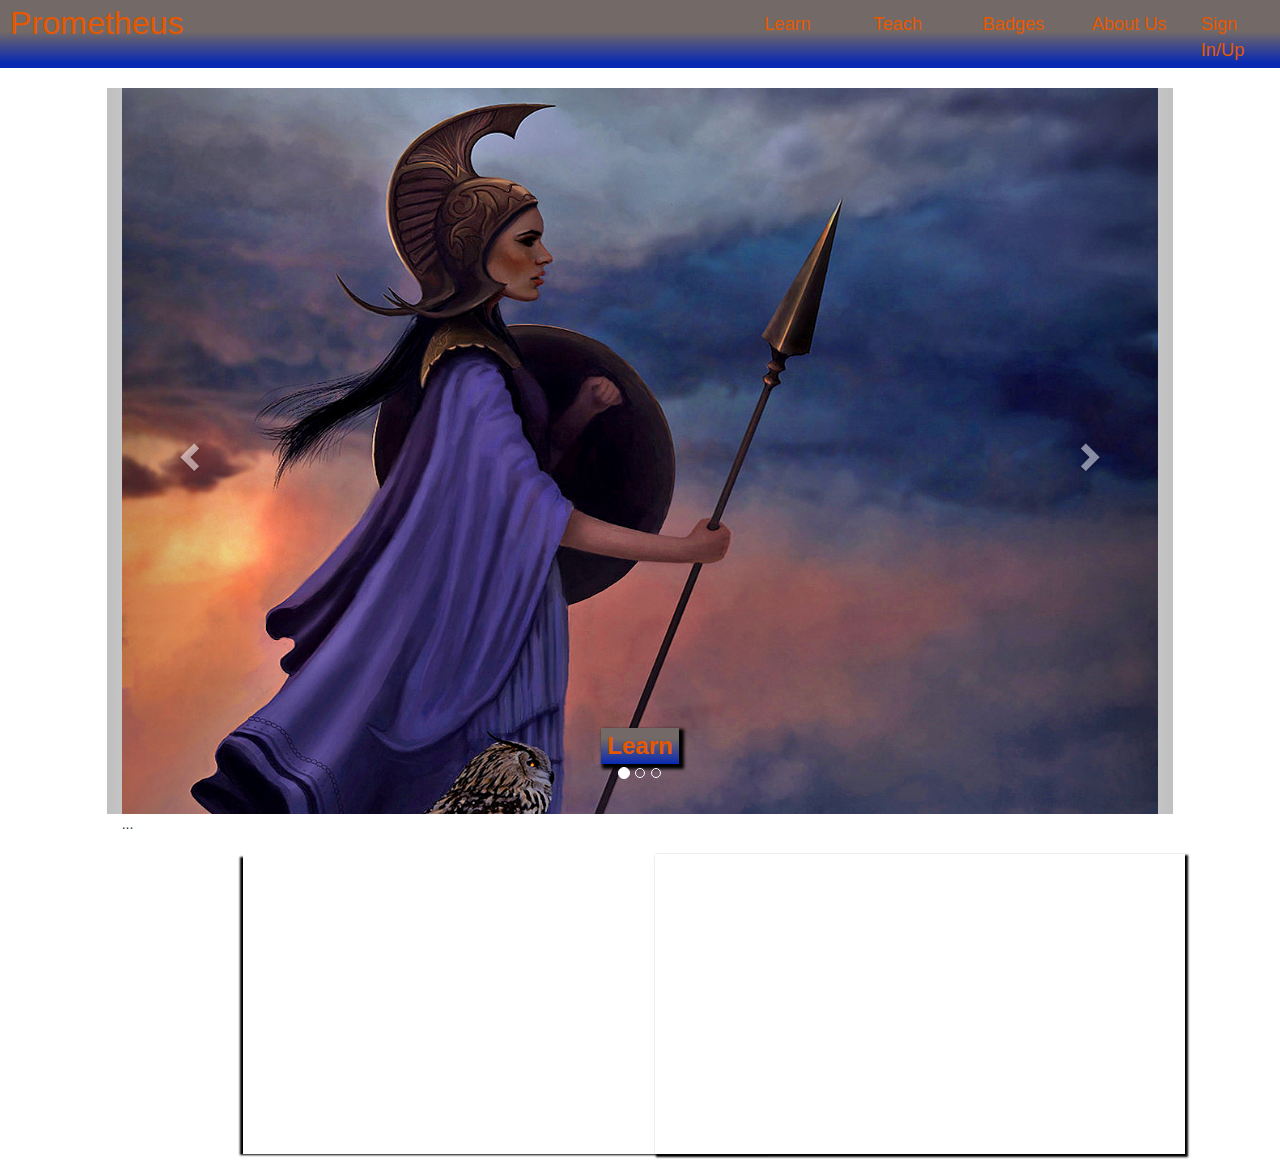
<file: index.html>
<!DOCTYPE html> 
<html>
<head>
	<link rel="stylesheet" href="https://maxcdn.bootstrapcdn.com/bootstrap/3.3.1/css/bootstrap.min.css">
	<link rel="stylesheet" type="text/css" href="css/style.css">
	<title>Prometheus | Home</title>
</head>

<body>
<!--Navbar-->
	<div class="containter-fluid row navbar">
		<div class="col-md-2 logo"><a href="file:///C:/Users/Ty/Desktop/webDevelopment/Education/education/index.html">Prometheus</a></div>
		<div class="col-md-offset-5 col-md-1 navTabs"><a href="file:///C:/Users/Ty/Desktop/webDevelopment/Education/education/learn.html">Learn</a></div>
		<div class="col-md-1 navTabs"><a href="file:///C:/Users/Ty/Desktop/webDevelopment/Education/education/teach.html">Teach</a></div>
		<div class="col-md-1 navTabs"><a href="file:///C:/Users/Ty/Desktop/webDevelopment/Education/education/badges.html">Badges</a></div>
		<div class="col-md-1 navTabs">About Us</div>
		<div class="col-md-1 navTabs"><a href="file:///C:/Users/Ty/Desktop/webDevelopment/Education/education/profile.html">Sign In/Up</a></div>
	</div>

<!--Carousel-->
	<div id="carousel-example-generic" class="carousel slide container-fluid col-md-offset-1 col-md-10 carouselHome" data-ride="carousel">
		<!-- Indicators -->
		<ol class="carousel-indicators">
			<li data-target="#carousel-example-generic" data-slide-to="0" class="active"></li>
			<li data-target="#carousel-example-generic" data-slide-to="1"></li>
			<li data-target="#carousel-example-generic" data-slide-to="2"></li>
		</ol>

		<!-- Wrapper for slides -->
		<div class="carousel-inner" role="listbox">
			<div class="item active">
			  <img class="carouselHomeImage img-responsive" style="height: 726px;" src="assets/athena.jpg" alt="...">
			  <div class="carousel-caption">
			  	<button class="carouselHomeButton">
			   		<section class="carouselHomeButtonText"><strong>Learn</strong></section>
			   	</button>
			  </div>
			</div>
		<div class="item">
		  <img class="carouselHomeImage img-responsive" style="height: 726px;" src="assets/prometheus.jpg" alt="...">
		  <div class="carousel-caption">
		    <button class="carouselHomeButton">
		   		<section class="carouselHomeButtonText"><strong>Teach</strong></section>
		   	</button>
		  </div>
		</div>
		<div class="item">
		  <img class="carouselHomeImage img-responsive" style="height: 726px;" src="assets/collaborating.jpg" alt="...">
		  <div class="carousel-caption">
		    <button class="carouselHomeButton">
		   		<section class="carouselHomeButtonText"><strong>Badges</strong></section>
		   	</button>
		  </div>
		</div>
		...
		</div>

		<!-- Controls -->
		<a class="left carousel-control" href="#carousel-example-generic" role="button" data-slide="prev">
			<span class="glyphicon glyphicon-chevron-left" aria-hidden="true"></span>
			<span class="sr-only">Previous</span>
		</a>
		<a class="right carousel-control" href="#carousel-example-generic" role="button" data-slide="next">
			<span class="glyphicon glyphicon-chevron-right" aria-hidden="true"></span>
			<span class="sr-only">Next</span>
		</a>
	</div>

<!--Videos-->
	<div class="container-fluid row col-md-offset-2 col-md-8 homeVideoSet">
		<div class="col-md-2">
			<iframe class="homeVideo1" src="https://www.youtube.com/embed/3qjaolRu8uc" frameborder="0" allowfullscreen></iframe>
		</div>
		<div class="col-md-offset-1 col-md-2">
			<iframe class="homeVideo2" src="https://www.youtube.com/embed/zDZFcDGpL4U" frameborder="0" allowfullscreen></iframe>
		</div>
		<div class="col-md-offset-1 col-md-2">
			<iframe class="homeVideo3" src="https://www.youtube.com/embed/vY2l2xfDBcE" frameborder="0" allowfullscreen></iframe>
		</div>
	</div>


<script src="https://ajax.googleapis.com/ajax/libs/jquery/1.11.1/jquery.min.js"></script>
<script src="https://maxcdn.bootstrapcdn.com/bootstrap/3.3.1/js/bootstrap.min.js"></script>

</body>

</html>
</file>
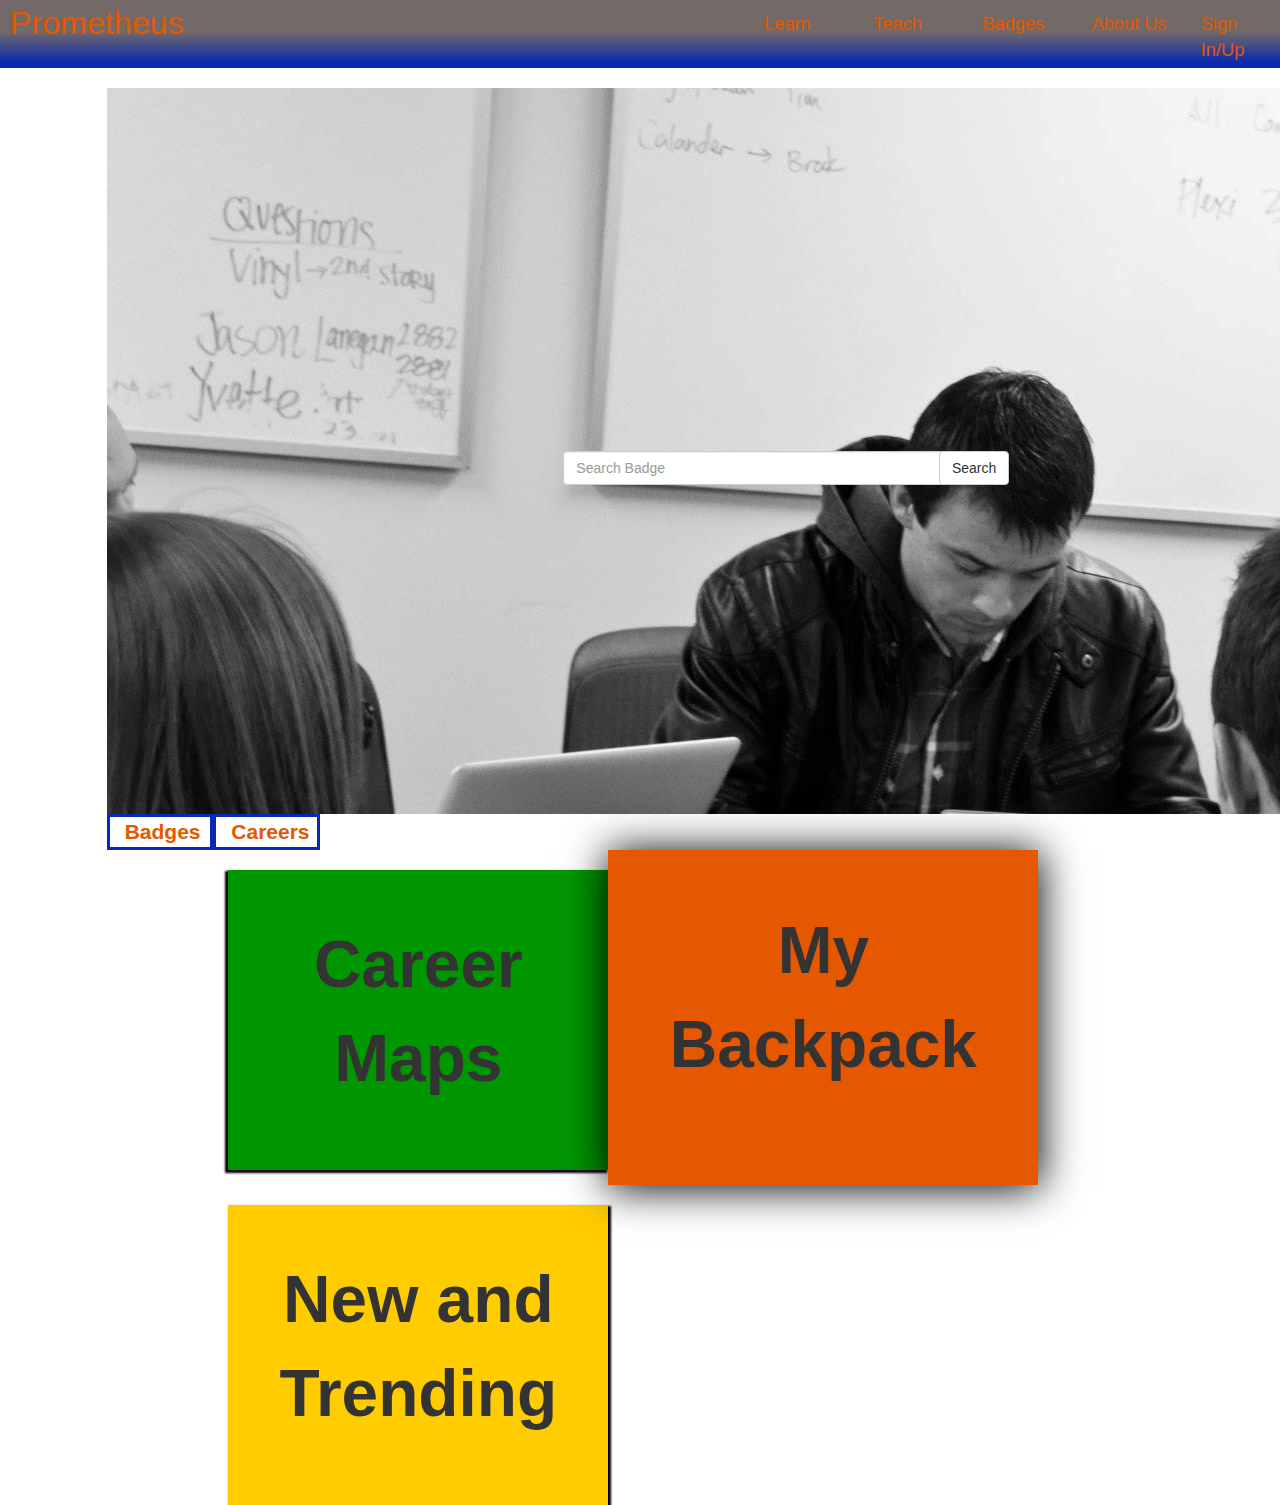
<file: badges.html>
<!DOCTYPE html> 
<html>
<head>
	<link rel="stylesheet" href="https://maxcdn.bootstrapcdn.com/bootstrap/3.3.1/css/bootstrap.min.css">
	<link rel="stylesheet" type="text/css" href="css/style.css">
	<title>Prometheus | Badges</title>
</head>

<body>
<!--Navbar-->
	<div class="containter-fluid row navbar">
		<div class="col-md-2 logo"><a href="file:///C:/Users/Ty/Desktop/webDevelopment/Education/education/index.html">Prometheus</a></div>
		<div class="col-md-offset-5 col-md-1 navTabs"><a href="file:///C:/Users/Ty/Desktop/webDevelopment/Education/education/learn.html">Learn</a></div>
		<div class="col-md-1 navTabs">Teach</div>
		<div class="col-md-1 navTabs"><a href="file:///C:/Users/Ty/Desktop/webDevelopment/Education/education/badges.html">Badges</a></div>
		<div class="col-md-1 navTabs">About Us</div>
		<div class="col-md-1 navTabs"><a href="file:///C:/Users/Ty/Desktop/webDevelopment/Education/education/profile.html">Sign In/Up</a></div>
	</div>

<!--Search Badges-->
	<div class="col-md-offset-1 col-md-10 searchBadgeDiv img-responsive">
		<div class="col-md-offset-4 col-md-6 searchBadgeSearch">
			<form class="form-inline">
			  <div class="form-group SearchBadgeSearchButton" style="margin-right: 27%;">
			    <label class="sr-only" for="exampleInputEmail3">Search Badge</label>
			    <input type="email" class="form-control" id="exampleInputEmail3" style="width: 200%;" placeholder="Search Badge">
			  </div>
			  <button type="submit" class="btn btn-default">Search</button>
			</form>
		</div>
</div>
	<div class="col-md-offset-1 col-md-1 searchBadgeTab1"><strong><section class="searchBadgeTabColor">Badges</section></strong></div>
	<div class="col-md-1 searchBadgeTab2"><strong><section class="searchBadgeTabColor">Careers</section></strong></div>


<!--Badge Options-->
	<div class="container-fluid row col-md-offset-2 col-md-8">
		<div class="col-md-2 badgeOption1"><section class="badgeOptionText"><strong>Career Maps</strong></section></div>
		<div class="col-md-2 badgeOption2"><section class="badgeOptionText"><strong>My Backpack</strong></section></div>
		<div class="col-md-2 badgeOption3"><section class="badgeOptionText"><strong>New and Trending</strong></section></div>
	</div>


<script src="https://ajax.googleapis.com/ajax/libs/jquery/1.11.1/jquery.min.js"></script>
<script src="https://maxcdn.bootstrapcdn.com/bootstrap/3.3.1/js/bootstrap.min.js"></script>

</body>

</html>
</file>
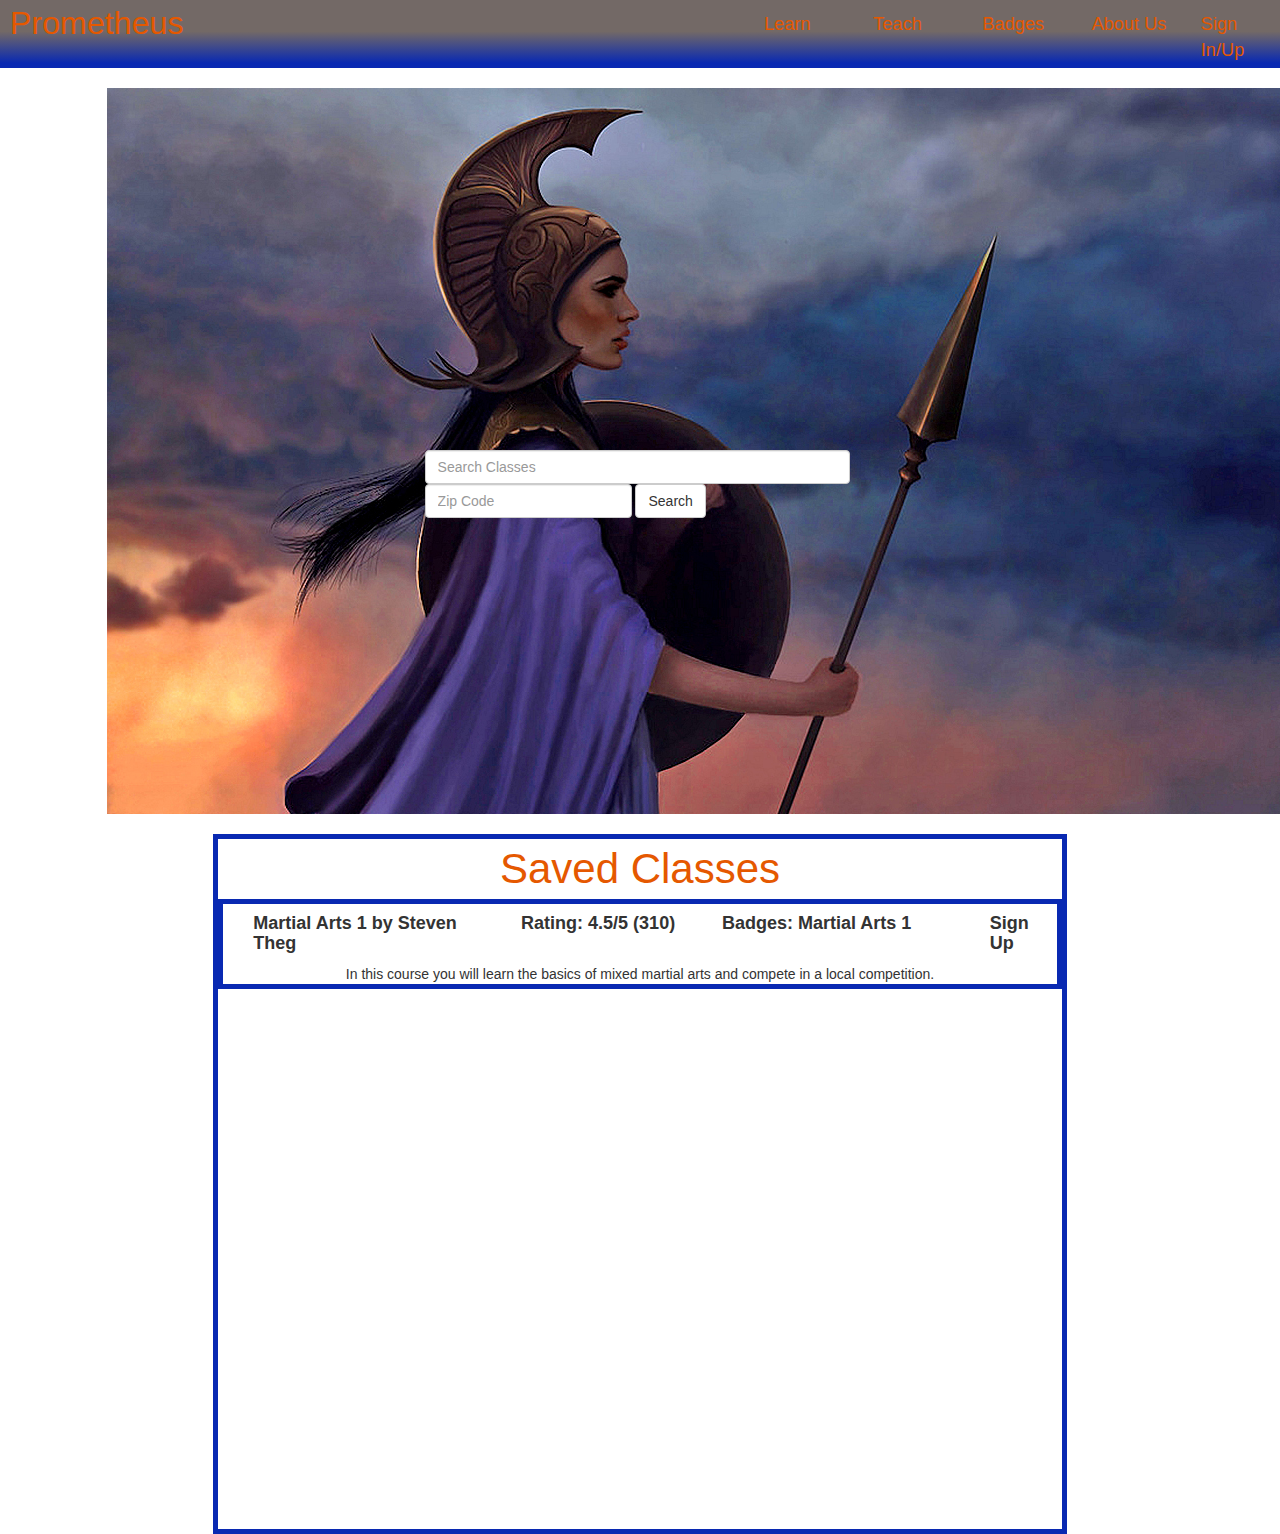
<file: learn.html>
<!DOCTYPE html>
<html>
<head>
	<link rel="stylesheet" href="https://maxcdn.bootstrapcdn.com/bootstrap/3.3.1/css/bootstrap.min.css">
	<link rel="stylesheet" type="text/css" href="css/style.css">
	<title>Prometheus | Learn</title>
</head>

<body>
<!--Navbar-->
	<div class="containter-fluid row navbar">
		<div class="col-md-2 logo"><a href="file:///C:/Users/Ty/Desktop/webDevelopment/Education/education/index.html">Prometheus</a></div>
		<div class="col-md-offset-5 col-md-1 navTabs"><a href="file:///C:/Users/Ty/Desktop/webDevelopment/Education/education/learn.html">Learn</a></div>
		<div class="col-md-1 navTabs"><a href="file:///C:/Users/Ty/Desktop/webDevelopment/Education/education/teach.html">Teach</a></div>
		<div class="col-md-1 navTabs"><a href="file:///C:/Users/Ty/Desktop/webDevelopment/Education/education/badges.html">Badges</a></div>
		<div class="col-md-1 navTabs">About Us</div>
		<div class="col-md-1 navTabs"><a href="file:///C:/Users/Ty/Desktop/webDevelopment/Education/education/profile.html">Sign In/Up</a></div>
	</div>

<!--Search Classes-->
	<div class="col-md-offset-1 col-md-10 searchClassesDiv"></div>
		<div class="col-md-offset-3 col-md-6 searchClassesSearch">
			<form class="form-inline">
			  <div class="form-group">
			    <label class="sr-only" for="exampleInputEmail3">Search Classes</label>
			    <input type="email" class="form-control" id="exampleInputEmail3" style="width: 425px;" placeholder="Search Classes">
			  </div>
			  <div class="form-group">
			    <label class="sr-only" for="exampleInputPassword3">Zip Code</label>
			    <input type="password" class="form-control" id="exampleInputPassword3" placeholder="Zip Code">
			  </div>
			  <button type="submit" class="btn btn-default">Search</button>
			</form>
		</div>


<!--Saved Classes-->
	<div class="col-md-offset-2 col-md-8 savedClassesDiv">
		<div class="savedClassesTitle"><center>Saved Classes</center></div>
		<div class="col-md-12 savedClassesClassDiv">
			<h4 class="col-md-4"><strong>Martial Arts 1 by Steven Theg</strong></h4>
			<h4 class="col-md-3"><strong>Rating: 4.5/5 (310)</strong></h4>
			<h4 class="col-md-4"><strong>Badges: Martial Arts 1</strong></h4>
			<h4 class="col-md-1"><strong>Sign Up</strong></h4>
			<div class="col-md-12"><center>In this course you will learn the basics of mixed martial arts and compete in a local competition.</center></div>
		</div>
	</div>




<script src="https://ajax.googleapis.com/ajax/libs/jquery/1.11.1/jquery.min.js"></script>
<script src="https://maxcdn.bootstrapcdn.com/bootstrap/3.3.1/js/bootstrap.min.js"></script>

</body>

</html>
</file>
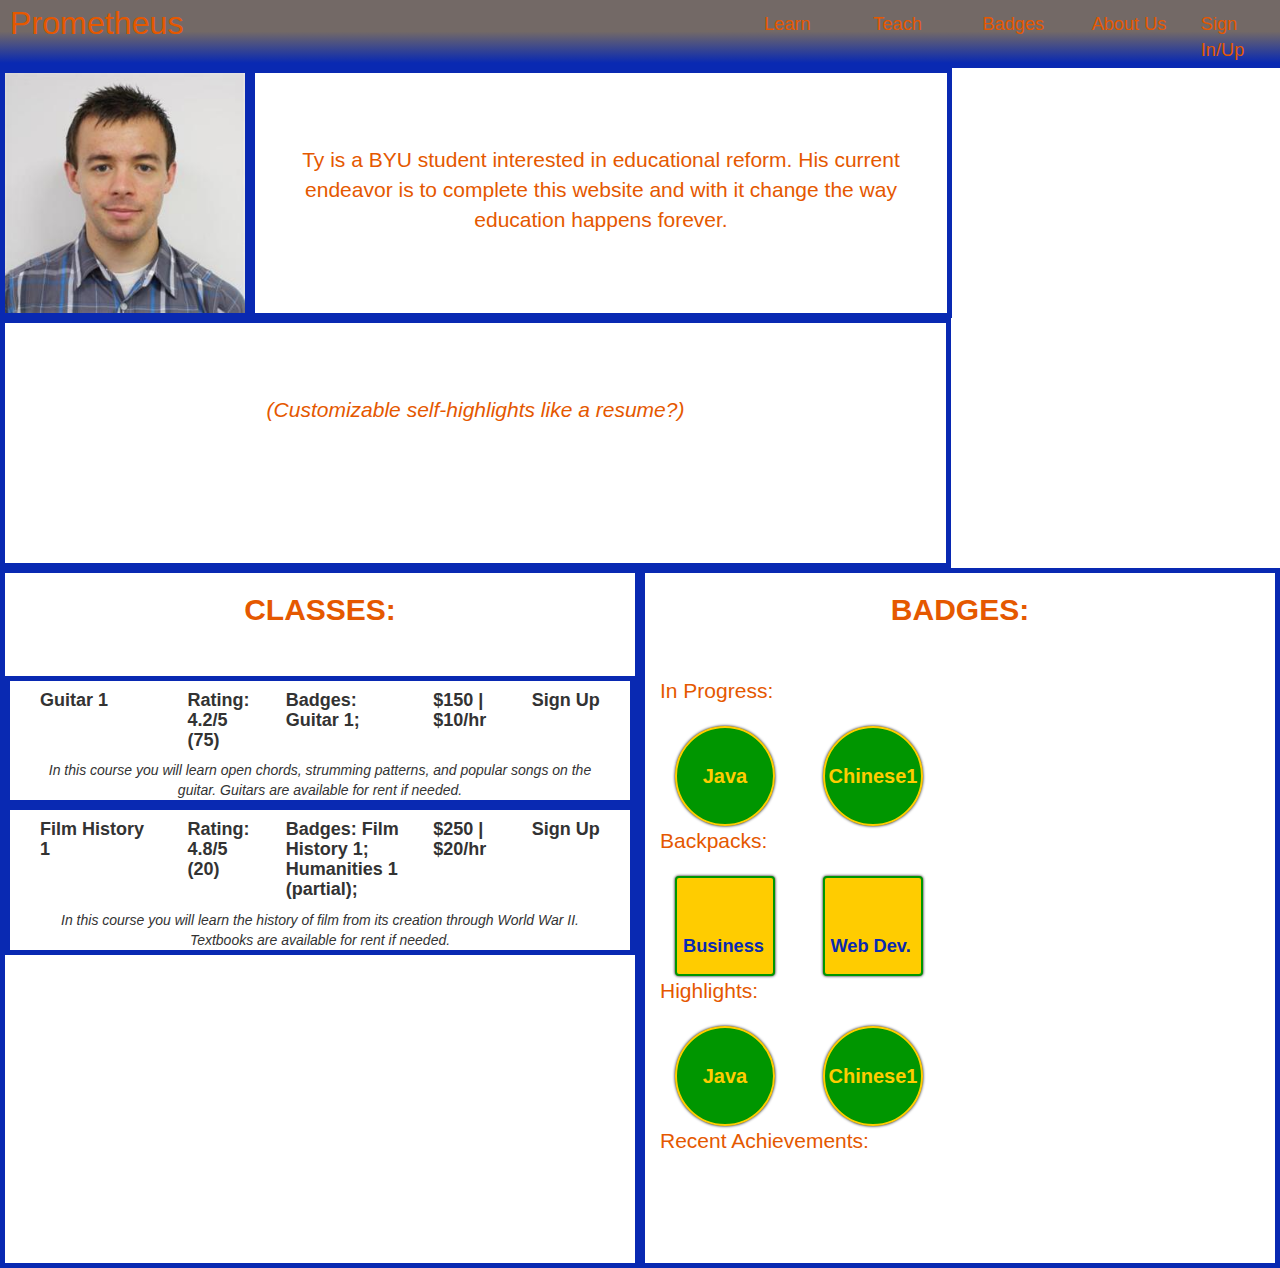
<file: profile.html>
<!DOCTYPE html>
<html>
<head>
	<link rel="stylesheet" href="https://maxcdn.bootstrapcdn.com/bootstrap/3.3.1/css/bootstrap.min.css">
	<link rel="stylesheet" type="text/css" href="css/style.css">
	<title>Prometheus | Profile</title>
</head>

<body>
<!--Navbar-->
	<div class="containter-fluid row navbar">
		<div class="col-md-2 logo"><a href="file:///C:/Users/Ty/Desktop/webDevelopment/Education/education/index.html">Prometheus</a></div>
		<div class="col-md-offset-5 col-md-1 navTabs"><a href="file:///C:/Users/Ty/Desktop/webDevelopment/Education/education/learn.html">Learn</a></div>
		<div class="col-md-1 navTabs"><a href="file:///C:/Users/Ty/Desktop/webDevelopment/Education/education/teach.html">Teach</a></div>
		<div class="col-md-1 navTabs"><a href="file:///C:/Users/Ty/Desktop/webDevelopment/Education/education/badges.html">Badges</a></div>
		<div class="col-md-1 navTabs">About Us</div>
		<div class="col-md-1 navTabs"><a href="file:///C:/Users/Ty/Desktop/webDevelopment/Education/education/profile.html">Sign In/Up</a></div>
	</div>
	
<!--Top Info-->
	<div class="container-fluid row">
		<div class="col-md-2 profilePicDiv">
			<img class="profilePic" src="assets/profile.jpg">
		</div>
		<div class="col-md-4 profileDescriptionDiv">
			<section class="descriptionText"><center>Ty is a BYU student interested in educational reform. His current endeavor is to complete this website and with it change the way education happens forever.</center></section>
		</div>
		<div class="col-md-6 profileHighlightsDiv">
			<section class="descriptionText"><em><center>(Customizable self-highlights like a resume?)</center></em></section>
		</div>
	</div>

<!--Classes Offered-->
	<div class="container-fluid col-md-6 profileClasses">
		<h2 class="profileClassesText1"><strong><center>CLASSES:</center></strong></h2>
		<br><br>
		<div class="container-fluid col-md-12 profileClassesDiv">
			<h4 class="col-md-3"><strong>Guitar 1</strong></h4>
			<h4 class="col-md-2"><strong>Rating: 4.2/5 (75)</strong></h4>
			<h4 class="col-md-3"><strong>Badges: Guitar 1;</strong></h4>
			<h4 class="col-md-2"><strong>$150 | $10/hr</strong></h4>
			<h4 class="col-md-2"><strong>Sign Up</strong></h4>
			<div class="col-md-12"><em><center>In this course you will learn open chords, strumming patterns, and popular songs on the guitar. Guitars are available for rent if needed.</center></em></div>
		</div>
		<div class="container-fluid col-md-12 profileClassesDiv">
			<h4 class="col-md-3"><strong>Film History 1</strong></h4>
			<h4 class="col-md-2"><strong>Rating: 4.8/5 (20)</strong></h4>
			<h4 class="col-md-3"><strong>Badges: Film History 1; Humanities 1 (partial);</strong></h4>
			<h4 class="col-md-2"><strong>$250 | $20/hr</strong></h4>
			<h4 class="col-md-2"><strong>Sign Up</strong></h4>
			<br>
			<div class="col-md-12"><em><center>In this course you will learn the history of film from its creation through World War II. Textbooks are available for rent if needed.</center></em></div>
		</div>
	</div>

<!--Badges-->
	<div class="container-fluid col-md-6 profileBadges">
		<h2 class="profileBadgesText1"><strong><center>BADGES:</center></strong></h2>
		<br><br>
		<section class="profileBadgesText2">In Progress:</section>
		<br>
		<div class="col-md-12">
			<a href="independent.com" class="profileBadge1 col-md-2"><section class="profileBadge1Text">Java</section></a>
			<a href="independent.com" class="profileBadge2 col-md-offset-1 col-md-2"><section class="profileBadge2Text">Chinese1</section></a>
		</div>
		<br>
		<br>
		<section class="profileBadgesText2">Backpacks:</section>
		<div class="col-md-12">
			<br>
			<button type="button" class="btn btn-primary profileBackpack1 col-md-2"><section class="profileBackpack1Text">Business</section</button>
			<button type="button" class="btn btn-primary profileBackpack1 col-md-offset-1 col-md-2"><section class="profileBackpack1Text">Web Dev.</section</button>
		</div>
		<section class="profileBadgesText3">Highlights:</section>
		<div class="col-md-12">
			<br>
			<a href="independent.com" class="profileBadge1 col-md-2"><section class="profileBadge1Text">Java</section></a>
			<a href="independent.com" class="profileBadge2 col-md-offset-1 col-md-2"><section class="profileBadge2Text">Chinese1</section></a>
		</div>
		<section class="profileBadgesText4">Recent Achievements:</section>
		<br>
	</div>



<script src="https://ajax.googleapis.com/ajax/libs/jquery/1.11.1/jquery.min.js"></script>
<script src="https://maxcdn.bootstrapcdn.com/bootstrap/3.3.1/js/bootstrap.min.js"></script>

</body>

</html>
</file>
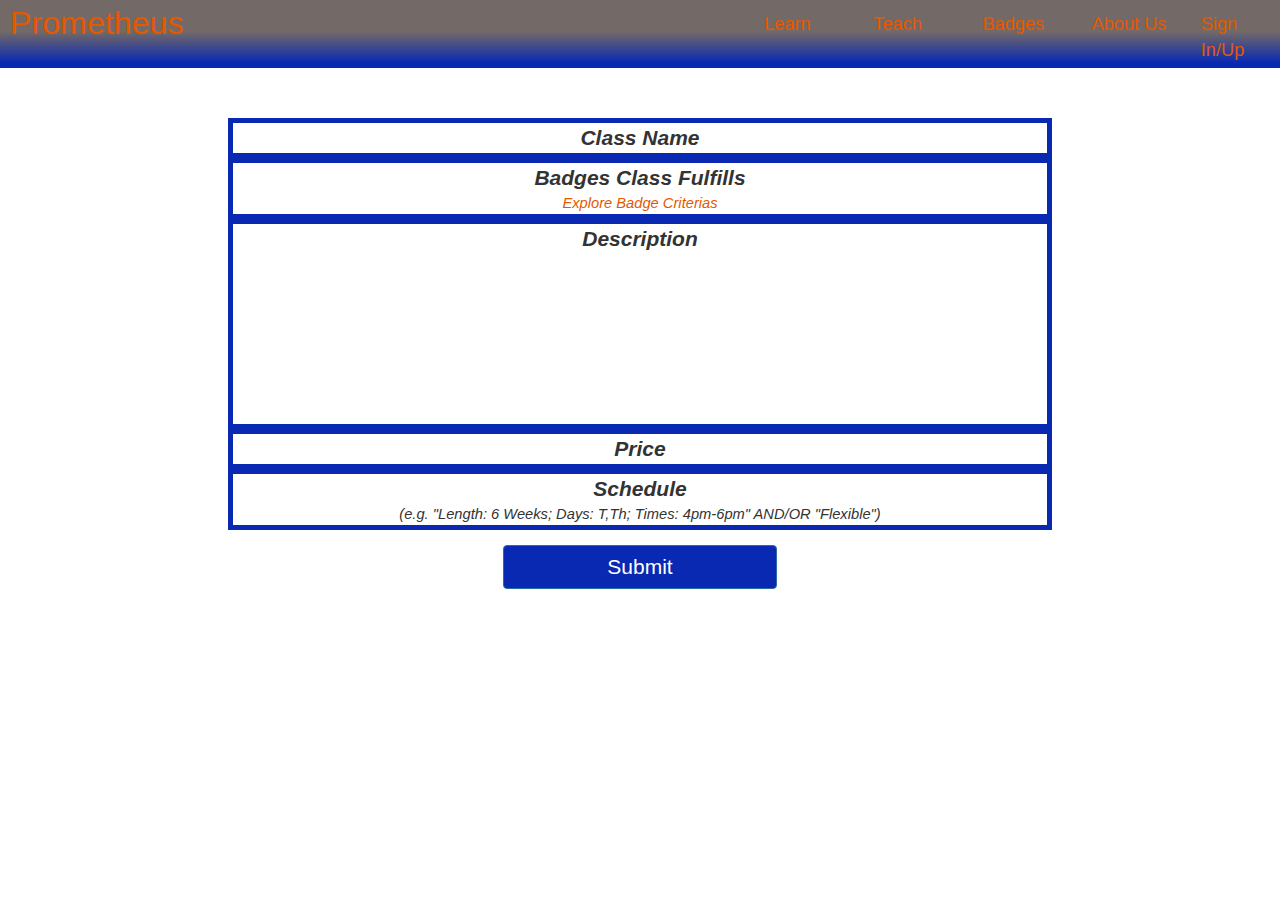
<file: teach.html>
<!DOCTYPE html>
<html>
<head>
	<link rel="stylesheet" href="https://maxcdn.bootstrapcdn.com/bootstrap/3.3.1/css/bootstrap.min.css">
	<link rel="stylesheet" type="text/css" href="css/style.css">
	<title>Prometheus | Profile</title>
</head>

<body>
<!--Navbar-->
	<div class="containter-fluid row navbar">
		<div class="col-md-2 logo"><a href="file:///C:/Users/Ty/Desktop/webDevelopment/Education/education/index.html">Prometheus</a></div>
		<div class="col-md-offset-5 col-md-1 navTabs"><a href="file:///C:/Users/Ty/Desktop/webDevelopment/Education/education/learn.html">Learn</a></div>
		<div class="col-md-1 navTabs"><a href="file:///C:/Users/Ty/Desktop/webDevelopment/Education/education/teach.html">Teach</a></div>
		<div class="col-md-1 navTabs"><a href="file:///C:/Users/Ty/Desktop/webDevelopment/Education/education/badges.html">Badges</a></div>
		<div class="col-md-1 navTabs">About Us</div>
		<div class="col-md-1 navTabs"><a href="file:///C:/Users/Ty/Desktop/webDevelopment/Education/education/profile.html">Sign In/Up</a></div>
	</div>

<!--Submit Info-->
	<div class="container-fluid col-md-offset-2 col-md-8 teachSubmitDiv">
		<div class="col-md-12 teachSubmitInfo1"><center><em><strong>Class Name</strong></em></center></div>
		<div class="col-md-12 teachSubmitInfo1"><center><em><strong>Badges Class Fulfills</strong></em></center>
			<section class="teachSubmitInfoExtra"><a href="file:///C:/Users/Ty/Desktop/webDevelopment/Education/education/badges.html"><center><em>Explore Badge Criterias</em></center></a></section>
		</div>
		<div class="col-md-12 teachSubmitInfo3"><center><em><strong>Description</strong></em></center></div>
		<div class="col-md-12 teachSubmitInfo1"><center><em><strong>Price</strong></em></center></div>
		<div class="col-md-12 teachSubmitInfo1"><center><em><strong>Schedule</strong></em></center>
			<section class="teachSubmitInfoExtra"><center><em>(e.g. "Length: 6 Weeks; Days: T,Th; Times: 4pm-6pm" AND/OR "Flexible")</em></center>
		</div>
		<button type="button" class="btn btn-primary col-md-offset-4 col-md-4 teachSubmitButton">Submit</button>
	</div>






<script src="https://ajax.googleapis.com/ajax/libs/jquery/1.11.1/jquery.min.js"></script>
<script src="https://maxcdn.bootstrapcdn.com/bootstrap/3.3.1/js/bootstrap.min.js"></script>

</body>

</html>
</file>
<file: css/style.css>
a:hover{ 
	color: #009600;
}
a {
	color: #E55800
}
.navbar{
	background-color: #736966;
	border-bottom-style: solid;
	border-top: none;
	border-left: none;
	border-right: none;
	border-color: #0929B2;
	border-width: 5px;
	margin-bottom: 0px;

	/* IE10 Consumer Preview */ 
	background-image: -ms-linear-gradient(top, #736966 50%, #0929B2 100%);

	/* Mozilla Firefox */ 
	background-image: -moz-linear-gradient(top, #736966 50%, #0929B2 100%);

	/* Opera */ 
	background-image: -o-linear-gradient(top, #736966 50%, #0929B2 100%);

	/* Webkit (Safari/Chrome 10) */ 
	background-image: -webkit-gradient(linear, left top, left bottom, color-stop(.5, #736966), color-stop(1, #0929B2));

	/* Webkit (Chrome 11+) */ 
	background-image: -webkit-linear-gradient(top, #736966 50%, #0929B2 100%);

	/* W3C Markup, IE10 Release Preview */ 
	background-image: linear-gradient(to bottom, #736966 50%, #0929B2 100%);
}
.logo{
	font-size: 2.3em;
	color: #E55800;
	position: relative;
	top: 50%;
	padding-left: 25px;
}
.navTabs{
	font-size: 1.3em;
	color: #E55800;
	padding-top: 11px;
}
.carouselHome{
	position: relative;
	height: 726px;
	margin-top: 20px;
}
.carouselHomeImage{
	height: 726px;
	width: 1556px;
}
.carouselHomeButton{
	background-color: #736966;
	/* IE10 Consumer Preview */ 
	background-image: -ms-linear-gradient(top, #736966 30%, #0929B2 100%);

	/* Mozilla Firefox */ 
	background-image: -moz-linear-gradient(top, #736966 30%, #0929B2 100%);

	/* Opera */ 
	background-image: -o-linear-gradient(top, #736966 30%, #0929B2 100%);

	/* Webkit (Safari/Chrome 10) */ 
	background-image: -webkit-gradient(linear, left top, left bottom, color-stop(.3, #736966), color-stop(1, #0929B2));

	/* Webkit (Chrome 11+) */ 
	background-image: -webkit-linear-gradient(top, #736966 30%, #0929B2 100%);

	/* W3C Markup, IE10 Release Preview */ 
	background-image: linear-gradient(to bottom, #736966 30%, #0929B2 100%);
	box-shadow: 3px 3px 3px 2px black;
	border-style: none;
}

.carouselHomeButtonText{
	color: #E55800;
	font-size: 24px;
}
.homeVideoSet{
	position: relative;
	margin-top: 20px;
}
.homeVideo1{
	width: 530px;
	height: 300px;
	margin-top: 20px;
	box-shadow: -4px 2px 2px -1px black;
}
.homeVideo2{
	width: 530px;
	height: 335px;
	z-index: 1;
	position: relative;
}
.homeVideo3{
	width: 530px;
	height: 300px;
	margin-top: 20px;
	box-shadow: 2px 2px 2px 1px black;
}



/*Profile Page*/
.profilePicDiv{
	position: relative;
	height: 250px;
	width: 250px;
	padding-left: 0px;
	padding-right: 0px;
	margin-top: 0px;
}
.profilePic{
	height: 250px;
	width: 250px;
	border-style: solid;
	border-color: #0929B2;
	border-width: 5px;
}
.profileDescriptionDiv{
	border-style: solid;
	border-color: #0929B2;
	border-width: 5px;
	height: 250px;
	width: 702px;
	margin-top: 0px;
}
.profileHighlightsDiv{
	border-style: solid;
	border-color: #0929B2;
	border-width: 5px;
	height: 250px;
	width: 951px;
	margin-top: 0px;
}
.descriptionText{
	position: relative;
	top: 30%;
	color: #E55800;
	font-family: inherit;
	font-size: 1.5em;
}
.profileClasses{
	height: 700px;
	border-style: solid;
	border-color: #0929B2;
	border-width: 5px;
	padding: 0px;
}
.profileClassesText1{
	font-family: inherit;
	color: #E55800;
}
.profileClassesDiv{
	border: 5px solid #0929B2;
}
.profileBadges{
	height: 700px;
	border-style: solid;
	border-color: #0929B2;
	border-width: 5px;
}
.profileBadgesText1{
	font-family: inherit;
	color: #E55800;
}
.profileBadgesText2{
	font-size: 1.5em;
	font-family: inherit;
	color: #E55800;
}
.profileBadge1 {
    display:block;
    width:100px;
    height:100px;
    line-height:50px;
    border: 2px solid #FFCC00;
    border-radius: 50%;
    background: #009600;
    box-shadow: 0 0 3px black;
}
.round-button:hover {
    background: #262626;
}
.profileBadge1Text{
	position: relative;
	top: 24%;
	color: #FFCC00;
	text-align:center;
	text-decoration:none;
	font-weight:bold;
	font-size:20px;
}
.profileBadge2 {
    display:block;
    width:100px;
    height:100px;
    line-height:50px;
    border: 2px solid #FFCC00;
    border-radius: 50%;
    background: #009600;
    box-shadow: 0 0 3px black;
}
.profileBadge2Text{
	position: relative;
	left: -11px;
	top: 24%;
	color: #FFCC00;
	text-align:center;
	text-decoration:none;
	font-weight:bold;
	font-size:20px;
}
.profileBadge2:hover {
	background-color: #262626;
}
.profileBackpack1{
	width: 100px;
	height: 100px;
	background-color: #FFCC00;
	border: 2px solid #009600;
	box-shadow: 0 0 3px black;
}
.profileBackpack1Text{
	position: relative;
	left: -6px;
	top: 24%;
	color: #0929B2;
	text-align: center;
	text-decoration: none;
	font-weight: bold;
	font-size: 1.3em;
}
.profileBadgesText3{
	font-size: 1.5em;
	font-family: inherit;
	color: #E55800;
}
.profileBadgesText4{
	font-size: 1.5em;
	font-family: inherit;
	color: #E55800;
}



/*Badges Page*/
.searchBadgeDiv{
	background-image: url(../assets/collaborating.jpg);
	height: 726px;
	width: 1556px;
	margin-top: 20px;
}
.searchBadgeSearch{
	position: absolute;
	top: 50%;
}
.searchBadgeSearchButton{
	margin-right: 20px;
}
.searchBadgeTab1{
	border: 3px solid #0929B2;
}
.searchBadgeTab2{
	border: 3px solid #0929B2;
}
.searchBadgeTabColor{
	font-size: 1.5em;
	color: #E55800;
}
.badgeOption1{
	width: 380px;
	height: 300px;
	margin-top: 20px;
	box-shadow: -2px 2px 2px 1px black;
	background-color: #009600;
	transition: 0.5s ease;
    -webkit-transition: 0.5s ease;
    -moz-transition: 0.5s ease;
}
.badgeOption1:hover{
	-webkit-transform: scale(1.2,1.2);
    -moz-transform:scale(1.2,1.2);
    opacity: 1;
    -webkit-opacity: 1;
    -moz-opacity: 1;
    z-index: 2;
}
.badgeOption2{
	width: 430px;
	height: 335px;
	background-color: #E55800;
	z-index: 1;
	position: relative;
	box-shadow: 1px 2px 40px 1px black;
	transition: 0.5s ease;
    -webkit-transition: 0.5s ease;
    -moz-transition: 0.5s ease;
}
.badgeOption2:hover{
	-webkit-transform: scale(1.2,1.2);
    -moz-transform:scale(1.2,1.2);
    opacity: 1;
    -webkit-opacity: 1;
    -moz-opacity: 1;
    z-index: 2;
}
.badgeOption3{
	width: 380px;
	height: 300px;
	margin-top: 20px;
	box-shadow: 2px 2px 2px 1px black;
	background-color: #FFCC00;
	transition: 0.5s ease;
    -webkit-transition: 0.5s ease;
    -moz-transition: 0.5s ease;
}
.badgeOption3:hover{
	-webkit-transform: scale(1.2,1.2);
    -moz-transform:scale(1.2,1.2);
    opacity: 1;
    -webkit-opacity: 1;
    -moz-opacity: 1;
    z-index: 2;
}
.badgeOptionText{
	position: relative;
	text-align: center;
	top: 16%;
	font-size: 4.7em;
}




/*Learn Page*/
.searchClassesDiv{
	background-image: url(../assets/athena.jpg);
	height: 726px;
	width: 1556px;
	margin-top: 20px;
}
.searchClassesSearch{
	position: absolute;
	top: 50%;
	margin-left: 32%;
}
.savedClassesDiv{
	position: relative;
	margin-top: 20px;
	height: 700px;
	border-style: solid;
	border-color: #0929B2;
	border-width: 5px;
	padding: 0px;
}
.savedClassesTitle{
	font-size: 3.0em;
	color: #E55800;
}
.savedClassesClassDiv{
	border: 5px solid #0929B2;
}



/*Teach Page*/
.teachSubmitDiv{
	margin-top: 50px;
}
.teachSubmitInfo1{
	border-style: solid;
	border-color: #0929B2;
	border-width: 5px;
	font-size: 1.5em;
}
.teachSubmitInfo3{
	border-style: solid;
	border-color: #0929B2;
	border-width: 5px;
	height: 10em;
	font-size: 1.5em;
}
.teachSubmitInfoExtra{
	font-size: 0.7em;
}
.teachSubmitButton{
	background-color: #0929B2;
	font-size: 1.5em;
	margin-top: 15px;
}
</file>
